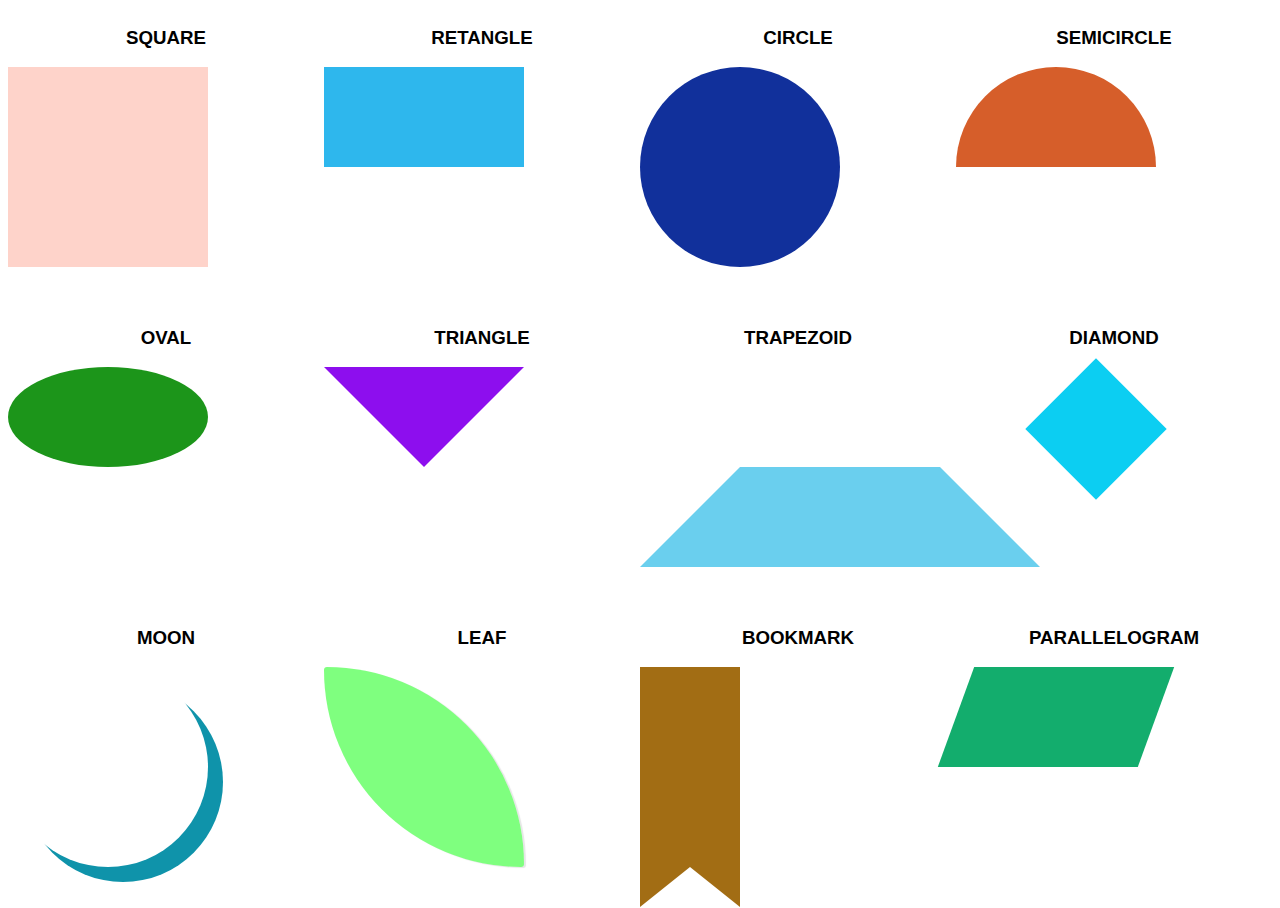
<file: index.html>
<!DOCTYPE html>
<html lang="en-ca">
  <head>
    <meta charset="utf-8">
    <title>Shapes</title>
    <meta name="viewport" content="width=device-width,initial-scale=1">
    <link href="css/main.css" rel="stylesheet">
  </head>
  <body>
    <div class="wrapper">
            <h3>SQUARE</h3>
            <div class="square"></div>
        </div>
        <div class="wrapper">
            <h3>RETANGLE</h3>
            <div class="retangle"></div>
        </div>
        <div class="wrapper">
            <h3>CIRCLE</h3>
            <div class="circle"></div>
        </div>
        <div class="wrapper">
            <h3>SEMICIRCLE</h3>
            <div class="semicircle"></div>
        </div>
        <div class="wrapper">
            <h3>OVAL</h3>
            <div class="oval"></div>
        </div>
        <div class="wrapper">
            <h3>TRIANGLE</h3>
            <div class="triangle"></div>
        </div>
        <div class="wrapper">
            <h3>TRAPEZOID</h3>
            <div class="trapezoid"></div>
        </div>
        <div class="wrapper">
            <h3>DIAMOND</h3>
            <div class="diamond"></div>
        </div>
        <div class="wrapper">
            <h3>MOON</h3>
            <div class="moon"></div>
        </div>
        <div class="wrapper">
            <h3>LEAF</h3>
            <div class="leaf"></div>
        </div>
        <div class="wrapper">
            <h3>BOOKMARK</h3>
            <div class="bookmark"></div>
        </div>
        <div class="wrapper">
            <h3>PARALLELOGRAM</h3>
            <div class="parallelogram"></div>
        </div>

    </body>
</html>
</file>
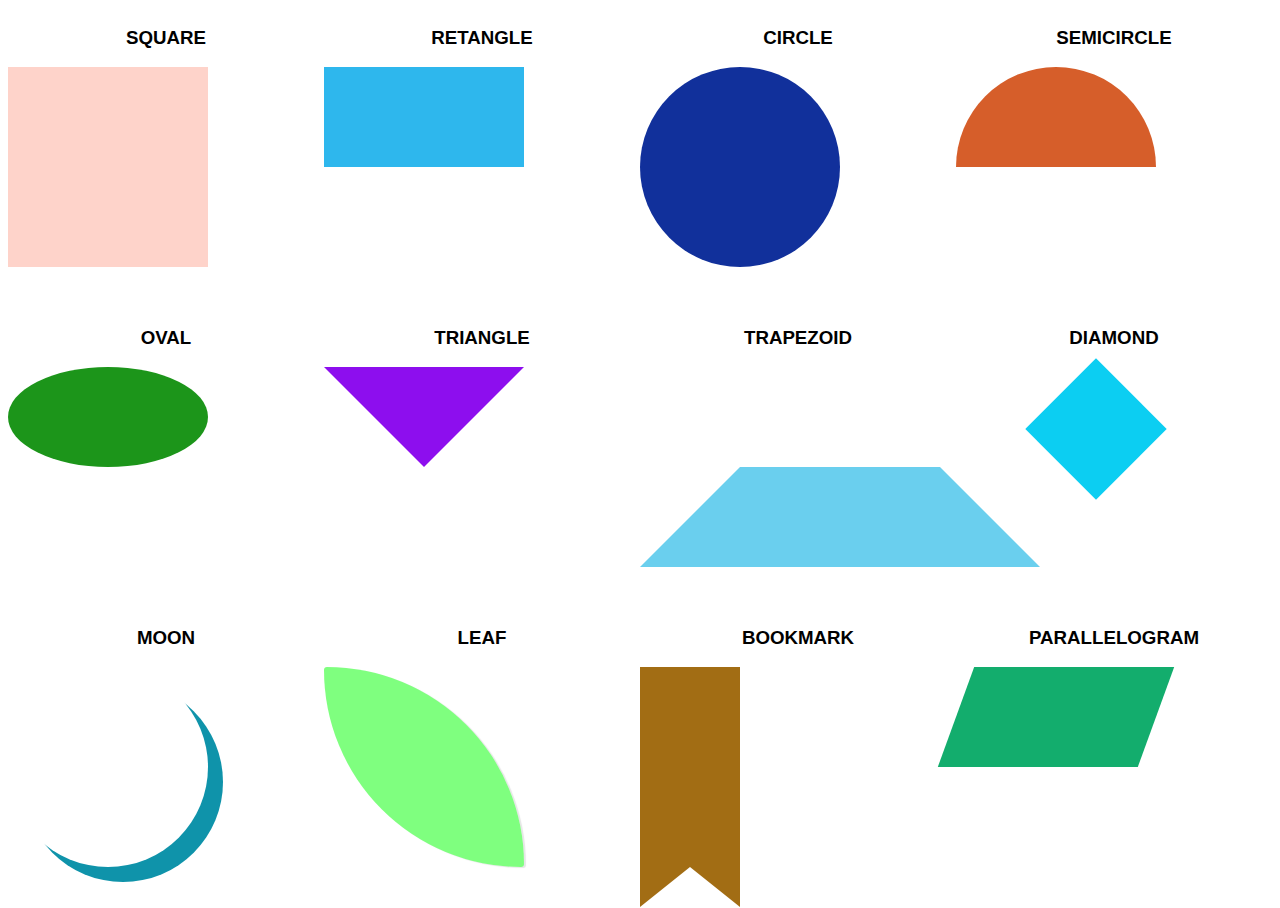
<file: shapes.html>
<!DOCTYPE html>
<html lang="en-ca">
  <head>
    <meta charset="utf-8">
    <title>Shapes</title>
    <meta name="viewport" content="width=device-width,initial-scale=1">
    <link href="css/main.css" rel="stylesheet">
  </head>
  <body>
    <div class="wrapper">
            <h3>SQUARE</h3>
            <div class="square"></div>
        </div>
        <div class="wrapper">
            <h3>RETANGLE</h3>
            <div class="retangle"></div>
        </div>
        <div class="wrapper">
            <h3>CIRCLE</h3>
            <div class="circle"></div>
        </div>
        <div class="wrapper">
            <h3>SEMICIRCLE</h3>
            <div class="semicircle"></div>
        </div>
        <div class="wrapper">
            <h3>OVAL</h3>
            <div class="oval"></div>
        </div>
        <div class="wrapper">
            <h3>TRIANGLE</h3>
            <div class="triangle"></div>
        </div>
        <div class="wrapper">
            <h3>TRAPEZOID</h3>
            <div class="trapezoid"></div>
        </div>
        <div class="wrapper">
            <h3>DIAMOND</h3>
            <div class="diamond"></div>
        </div>
        <div class="wrapper">
            <h3>MOON</h3>
            <div class="moon"></div>
        </div>
        <div class="wrapper">
            <h3>LEAF</h3>
            <div class="leaf"></div>
        </div>
        <div class="wrapper">
            <h3>BOOKMARK</h3>
            <div class="bookmark"></div>
        </div>
        <div class="wrapper">
            <h3>PARALLELOGRAM</h3>
            <div class="parallelogram"></div>
        </div>

    </body>
</html>
</file>
<file: css/main.css>
.wrapper {
    width: 25%;
    padding: 10x;
    float: left;
    height: 300px;
    text-align: center;
    font-family: Arial, Helvetica, sans-serif;

}


.square {
    width: 200px;
    height: 200px;
    background: #fed3ca;
    box-sizing: border-box;
    
}


.retangle {
    width: 200px;
    height: 100px;
    background: #2eb7ed;
  
}


.circle {
    height: 200px;
    width: 200px;
    background: #11309B;
    border-radius: 100%;
    
}


.semicircle {
    height: 100px;
    width: 200px;
    background: #D65E2A;
    border-radius: 100px 100px 0 0;
   
}



.oval {
    width: 200px;
    height: 100px;
    background: #1C951A;
    border-radius: 100px/50px;
    
    
}

.triangle {
    width: 0px;
    height: 0px;
    border-width: 100px;
    border-style: solid;
    border-color: #8D0EEE transparent transparent transparent;
    
}

.trapezoid {
    width: 200px;
    height: 0;
    border-width: 100px;
    border-style: solid;
    border-color: transparent transparent #6ACFEE transparent;
    
}


.diamond {
    width: 100px;
    height: 100px;
    -webkit-transform: rotate(45deg);
            transform: rotate(45deg);
    background: #0CCEf2;
    margin-left: 90px;
    margin-top: 30px;

}


.moon {
    width: 200px;
    height: 200px;
    border-radius: 50%;
    box-shadow: 15px 15px 0 0 #0F93AA;
    
}


.leaf {
    width: 200px;
    height: 200px;
    background: rgba(0, 255, 0, .5);
    box-shadow: 2px 1px 1px rgba(0, 0, 0, .1);
    border-radius: 3px 200px;
    
}


.bookmark {
    width: 0;
    height: 200px;
    border-left: 50px solid #A26D14;
    border-right: 50px solid #A26D14;
    border-bottom: 40px solid transparent;
    
}




.parallelogram{
    height:100px;
    width:200px;
    background:#13AD6D;
    -webkit-transform:skew(-20deg);
            transform:skew(-20deg);
   
}
</file>
